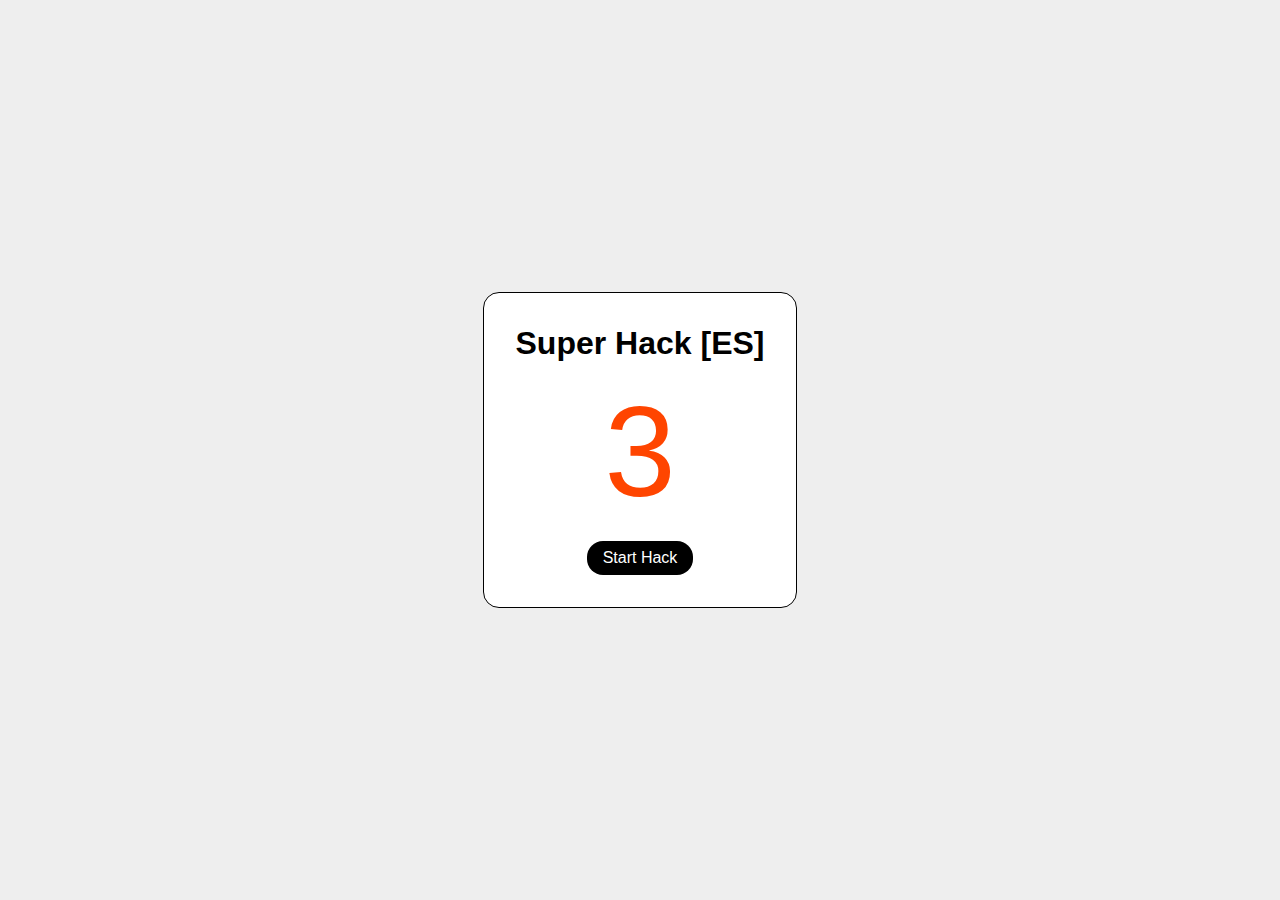
<file: index.html>
<!DOCTYPE html>
<html lang="en">
  <head>
    <meta charset="UTF-8" />
    <meta http-equiv="X-UA-Compatible" content="IE=edge" />
    <meta name="viewport" content="width=device-width, initial-scale=1.0" />
    <title>Super Hack [ES]</title>
    <link rel="stylesheet" href="styles.css" />
  </head>
  <body>
    <div class="container">
      <h1>Super Hack [ES]</h1>
      <span id="number">0</span>
      <button id="generateBtn">Start Hack</button>
    </div>
    <script src="script.js"></script>
  </body>
</html>
</file>
<file: styles.css>
* {
  font-family: sans-serif;
  margin: 0;
  padding: 0;
  box-sizing: border-box;
}

body {
  background-color: #eee;
  height: 100vh;
  display: flex;
  align-items: center;
  justify-content: center;
}

.container {
  background-color: #fff;
  padding: 2rem;
  border-radius: 1rem;
  text-align: center;
  border: 0.1rem solid #000;
}

.container h1 {
  margin-bottom: 1rem;
}

.container span {
  display: block;
  margin-bottom: 1rem;
  font-size: 8rem;
  color: orangered;
}

.container button {
  outline: none;
  border: none;
  padding: 0.5rem 1rem;
  font-size: 1rem;
  border-radius: 1rem;
  background-color: #000;
  color: #fff;
  cursor: pointer;
}
</file>
